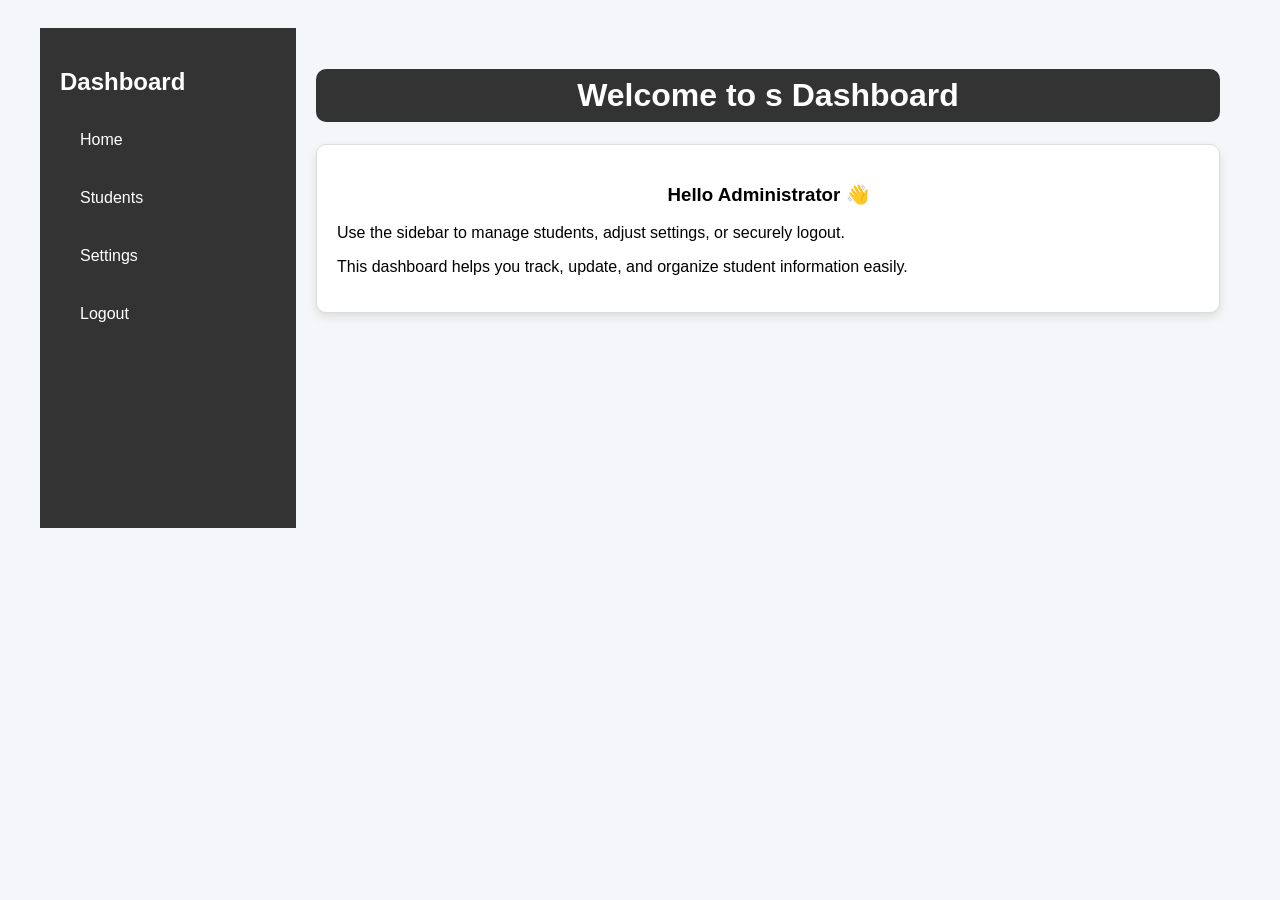
<file: index.html>
<!DOCTYPE html>
<html>

<head>
  <meta charset="UTF-8">
  <meta name="viewport" content="width=device-width, initial-scale=1">
  <title>Design layout</title>
  <link rel="stylesheet" href="style.css">
  <style>
/**  body{
    margin: 0;
  }
  .wrapper{
    display: flex;
    background:  rgba(239, 239, 239, 0) ;
    width: 100%;
    max-width: 1200px;
    padding: 20px;
    margin: auto;
  }
  nav{
    width: 256px;
    background: #333;
    color: white;
    padding: 20px;
    height: 500px;
    box-sizing: border-box;
  }
  ul{
    list-style: none;
    padding: 0;
    margin: 0;
  }
  li{
    margin: 10px 0;
  }
  a{
    color: white;
    text-decoration: none;
    display: flex;
    justify-content: flex-start;
    align-items: center;
    padding-left:   20px;
    
    gap: 12px;
    padding: 15px 20px;
  }
  main{
    flex:1;
    padding: 20px;
    color: #000;

  }
  h1{
    background: #333;
    color: white;
    text-align: center;
    padding: 8px;
    border-radius: 10px;
  }
  h3{
    text-align: center;
    font-weight: bold;
    
  }
  .main1{
    padding: 20px;
    background: white;
    box-shadow: 0 4px 8px #ddd;
    border: 1px solid #ddd;
    border-radius: 10px;
  } *#/
  </style>
</head>

<body>
  <div class="wrapper">
    <nav>
      <h2>Dashboard</h2>
      <ul>
        <li><a href="home.html">Home</a></li>
        <li><a href="students.html">Students</a></li>
        <li><a href="settings.html">Settings</a></li>
        <li><a href="logout.html">Logout</a></li>
      </ul>
    </nav>
    <main>
      <h1>Welcome to s Dashboard</h1>
      <div class="main1">
      <h3>Hello Administrator 👋</h3>
      <p>Use the sidebar to manage students, adjust settings, or securely logout.</p>
      <p>This dashboard helps you track, update, and organize student information easily.</p>
      </div>
    </main>
  </div>
</body>

</html>
</file>
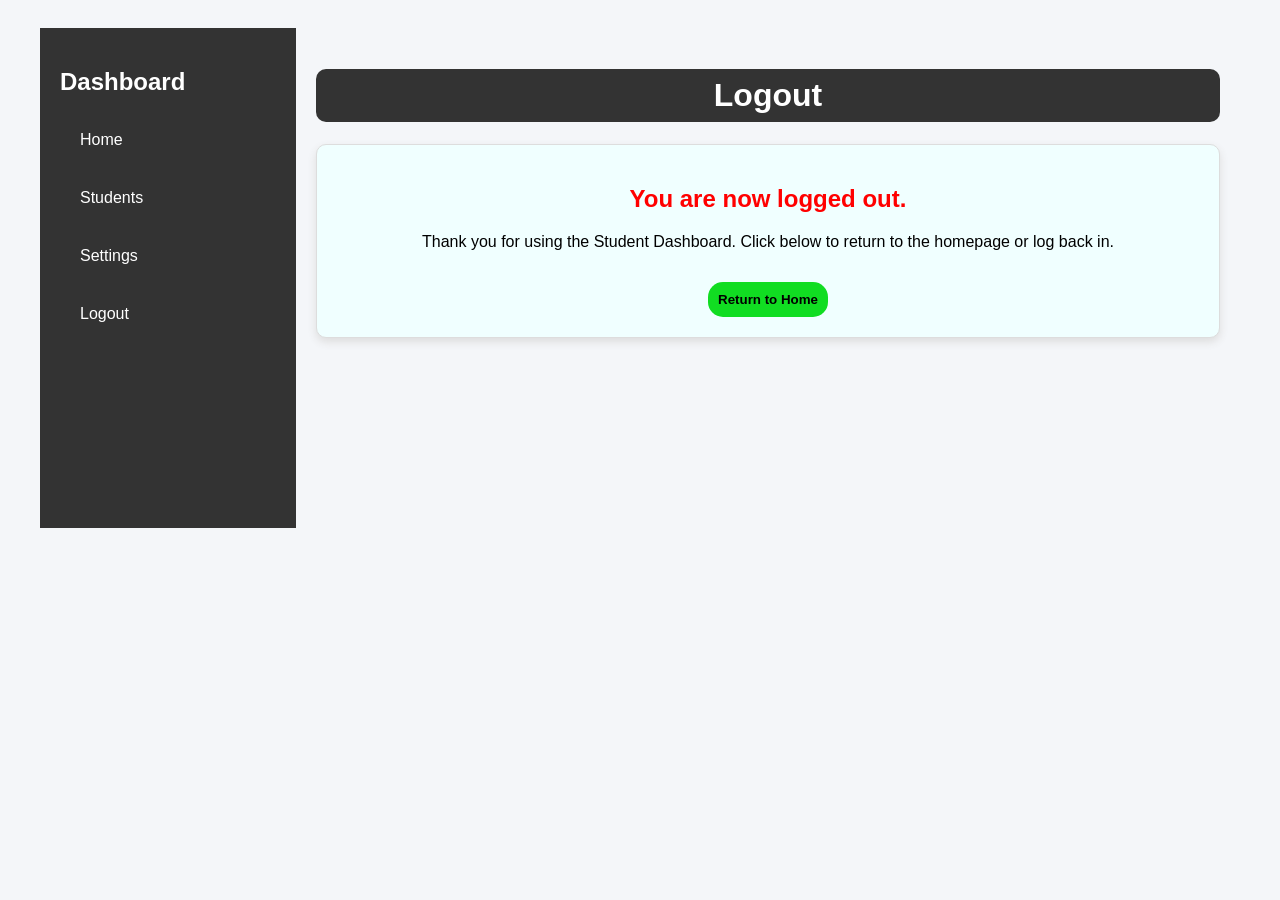
<file: logout.html>
<!DOCTYPE html>
<html>

<head>
  <meta charset="UTF-8">
  <meta name="viewport" content="width=device-width, initial-scale=1">
  <title>Design layout</title>
  <link rel="stylesheet" href="style.css">
  <style>
 /** .wrapper{
    display: flex;
    background:  rgba(187, 6, 6, 0) ;
    width: 100%;
    max-width: 1200px;
    padding: 20px;
    margin: auto;
  }
  nav{
    width: 256px;
    height: 500px;
    background: #333;
    color: white;
    padding: 20px;
    box-sizing: border-box;
  }
  ul{
    list-style: none;
    padding: 0;
    margin: 0;
  }
  li{
    margin: 10px 0;
  }
  a{
    color: white;
    text-decoration: none;
    display: flex;
    justify-content: flex-start;
    align-items: center;
    padding-left:   20px;
    
    gap: 12px;
    padding: 15px 20px;
  }
  main{
    flex:1;
    padding: 20px;
    color: #000;

  }
  h1{
    background: #333;
    color: white;
    text-align: center;
    padding: 8px;
    border-radius: 10px;
  }
  .main4{
    background: #f0ffff;
    padding: 20px;
    text-align: center ;
    box-shadow: 0 4px 8px #ddd;
    border: 1px #ddd solid;
    border-radius: 10px;
  }
  .inf{
    text-align: center;
    color: red;
  }
  .btn-end{
   background: #1d2; 
   padding: 10px;
   margin-top: 15px;
   font-weight: bold;
   border: none;
   border-radius: 15px;
  } **/
  </style>
</head>

<body>
  <div class="wrapper">
    <nav>
      <h2>Dashboard</h2>
      <ul>
        <li><a href="index.html">Home</a></li>
        <li><a href="students.html">Students</a></li>
        <li><a href="settings.html">Settings</a></li>
        <li><a href="logout.html">Logout</a></li>
      </ul>
    </nav>
    <main>
      <h1>Logout</h1>
      <div class="main4">
      <h2 class="inf">You are now logged out.</h2>
      <p>Thank you for using the Student Dashboard. Click below to return to the homepage or log back in.</p>
      <button onclick="location.href='home.html'" class="btn-end"> Return to Home</button>
      </div>
    </main>
  </div>
</body>

</html>
</file>
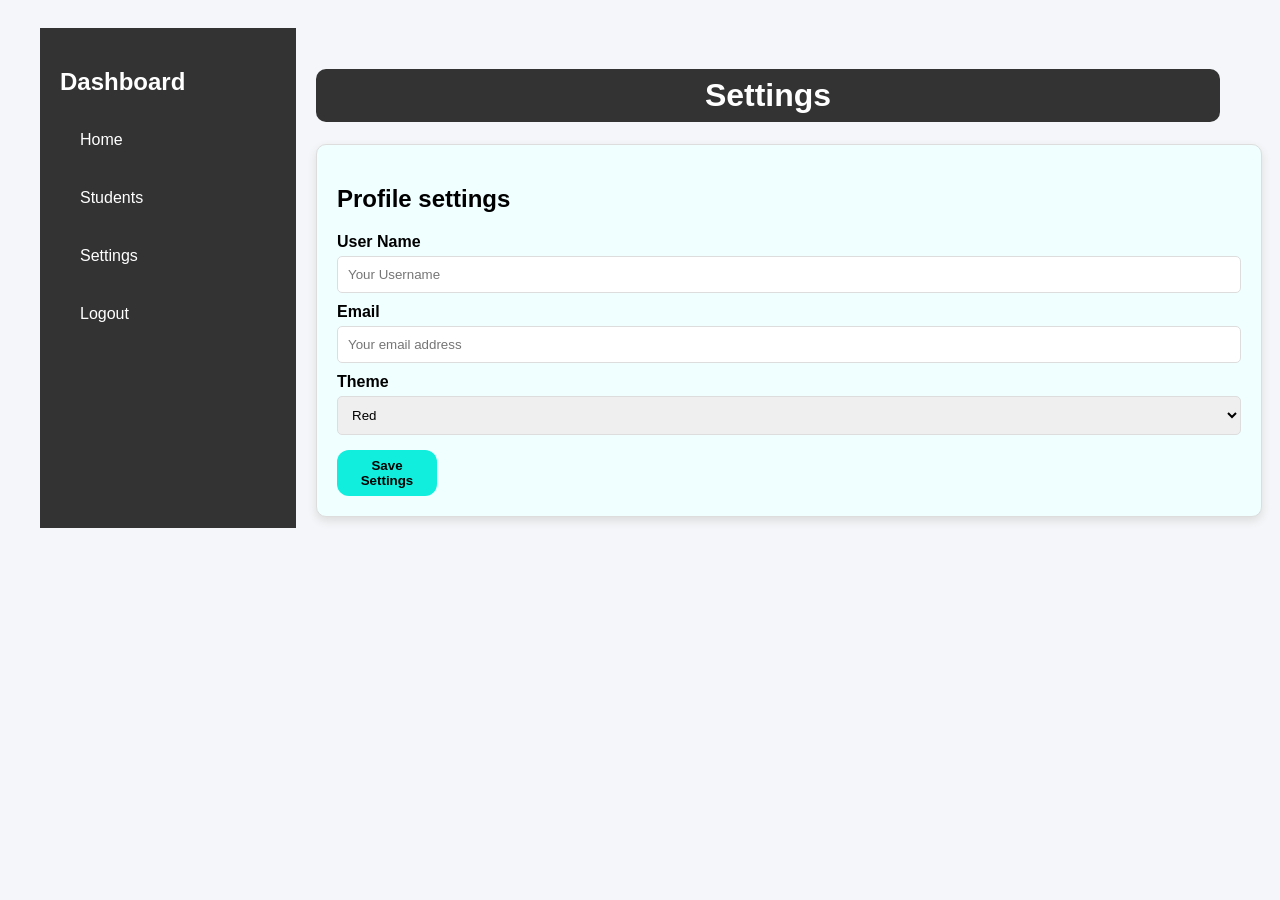
<file: settings.html>
<!DOCTYPE html>
<html>

<head>
  <meta charset="UTF-8">
  <meta name="viewport" content="width=device-width, initial-scale=1">
  <title>Design layout</title>
  <link rel="stylesheet" href="style.css">
 <style>
 /**
  .wrapper{
    display: flex;
    background:  rgba(122, 255, 200, 0) ;
    width: 100%;
    max-width: 1200px;
    padding: 20px;
    margin: auto;
  }
  nav{
    width: 256px;
    height: 500px;
    background: #333;
    color: white;
    padding: 20px;
    box-sizing: border-box;
  }
  ul{
    list-style: none;
    padding: 0;
    margin: 0;
  }
  li{
    margin: 10px 0;
  }
  a{
    color: white;
    text-decoration: none;
    display: flex;
    justify-content: flex-start;
    align-items: center;
    padding-left:   20px;
    
    gap: 12px;
    padding: 15px 20px;
  }
  main{
    flex:1;
    padding: 20px;
    color: #000;

  }
  h1{
    background: #333;
    color: white;
    text-align: center;
    padding: 8px;
    border-radius: 10px;
  }
  form{
    width: 100%;
    background: #f0ffff;
    max-width: 500px
    padding: 20px;
    border: 1px solid #ddd;
    border-radius: 10px;
    box-shadow: 0 4px 8px #ddd;
  }
  label{
    display: block;
    margin-top: 10px;
    font-weight: bold;
  }
  input[type="text"],
  input[type="email"],
  select{
   width: 100%;
   padding: 10px;
  margin-top: 5px;
  border-radius: 5px;
  box-sizing: border-box;
  border: 1px solid #ddd;
        }
        option:hover{
          background: #1d2;
        }
        #sbmt{
          background: #1ed;
          border-radius: 12px;
          margin-top: 15px;
          font-weight: bold;
          padding: 8px;
          width: 100px;
          border: none;
        } **/
  </style> 
</head>

<body>
  <div class="wrapper">
    <nav>
      <h2>Dashboard</h2>
      <ul>
        <li><a href="index.html">Home</a></li>
        <li><a href="students.html">Students</a></li>
        <li><a href="settings.html">Settings</a></li>
        <li><a href="logout.html">Logout</a></li>
      </ul>
    </nav>
    <main>
      <h1>Settings</h1>
      <form>
      <h2>Profile settings</h2>  
      <label for="">User Name</label>
      <input type="text" name="" id="" placeholder="Your Username">
      <label for="">Email</label>
      <input type="email" name="" id="" placeholder="Your email address">
      <label for="">Theme</label>
      <select name="" id="">
       <option value="">Red</option> 
       <option value="">Blue</option>
       <option value="">Green</option>
       <option value="">Black</option>
      </select>
      <button type="submit" id="sbmt">Save Settings</button>
      </form>
    </main>
  </div>
</body>

</html>
</file>
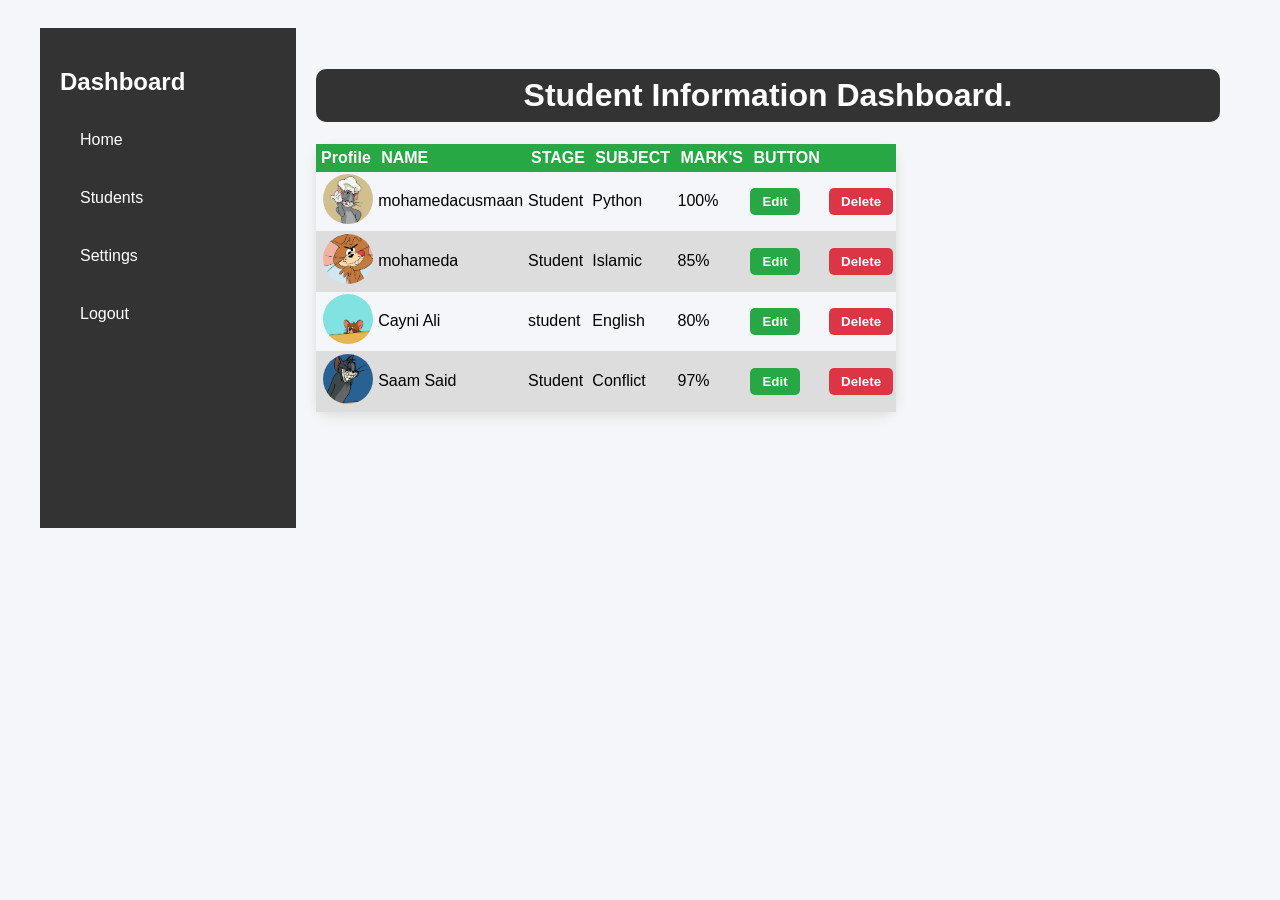
<file: students.html>
<!DOCTYPE html>
<html lang="en">
<head>
<meta charset="UTF-8">
<meta name="viewport" content="width=device-width, initial-scale=1.0">
<title>Student Table</title>
<link rel="stylesheet" href="style.css">
</head>

<body>
    <div class="wrapper">
    <nav>
      <h2>Dashboard</h2>
      <ul>
        <li><a href="index.html">Home</a></li>
        <li><a href="students.html">Students</a></li>
        <li><a href="settings.html">Settings</a></li>
        <li><a href="logout.html">Logout</a></li>
      </ul>
    </nav>
  <main>
    <h1>Student Information Dashboard.</h1>
<table>
  <tr>
    <th>Profile</th>
    <th>NAME</th>
    <th>STAGE</th>
    <th>SUBJECT</th>
    <th>MARK'S</th>
    <th>BUTTON</th>
  </tr>

  <tr>
    <td><img src="img1.jpg" alt="" /></td>
    <td>mohamedacusmaan</td>
    <td>Student</td>
    <td>Python</td>
    <td>100%</td>
    <td>
      <button class="edit">Edit</button>
      <button class="delete">Delete</button>
    </td>
  </tr>

  <tr>
    <td><img src="img2.jpg" alt="profile.png" /></td>
    <td>mohameda</td>
    <td>Student</td>
    <td>Islamic</td>
    <td>85%</td>
    <td>
      <button class="edit">Edit</button>
      <button class="delete">Delete</button>
    </td>
  </tr>

  <tr>
    <td><img src="img3.jpg" alt="" /></td>
    <td>Cayni Ali</td>
    <td>student</td>
    <td>English</td>
    <td>80%</td>
    <td>
      <button class="edit">Edit</button>
      <button class="delete">Delete</button>
    </td>
  </tr>

  <tr>
    <td><img src="img4.jpg" alt="" /></td>
    <td>Saam Said</td>
    <td>Student</td>
    <td>Conflict</td>
    <td>97%</td>
    <td>
      <button class="edit">Edit</button>
      <button class="delete">Delete</button>
    </td>
  </tr>

</table>
</main>
</div>
</body>
</html>
</file>
<file: style.css>
/**Parents**/
body{
  font-family: Arial, sans-serif;
  background: #f4f6f9;
}
.wrapper{
    display: flex; 
    background:  rgba(122, 255, 200, 0) ;
    width: 100%;
    max-width: 1200px;
    padding: 20px;
    margin: auto;
  }
  nav{
    width: 256px;
    height: 500px;
    background: #333;
    color: white;
    padding: 20px;
    box-sizing: border-box;
  }
  ul{
    list-style: none;
    padding: 0;
    margin: 0;
  }
  li{
    margin: 10px 0;
  }
  a{
    color: white;
    text-decoration: none;
    display: flex;
    justify-content: flex-start;
    align-items: center;
    padding-left:   20px;
    
    gap: 12px;
    padding: 15px 20px;
  }
 
 main{
    flex:1;
    padding: 20px;
    color: #000;
 }
h1{
    background: #333;
    color: white;
    text-align: center;
    padding: 8px;
    border-radius: 10px;
  }
  /***Home**/
  h3{
    text-align: center;
    font-weight: bold;
    
  }
  .main1{
    padding: 20px;
    background: white;
    box-shadow: 0 4px 8px #ddd;
    border: 1px solid #ddd;
    border-radius: 10px;
  }
  /**Settings**/
  form{
    width: 100%;
    background: #f0ffff;
    /**max-width: 500px**/
    padding: 20px;
    border: 1px solid #ddd;
    border-radius: 10px;
    box-shadow: 0 4px 8px #ddd;
  }
  label{
    display: block;
    margin-top: 10px;
    font-weight: bold;
  }
  input[type="text"],
  input[type="email"],
  select{
   width: 100%;
   padding: 10px;
  margin-top: 5px;
  border-radius: 5px;
  box-sizing: border-box;
  border: 1px solid #ddd;
        }
        option:hover{
          background: #1d2;
        }
        #sbmt{
          background: #1ed;
          border-radius: 12px;
          margin-top: 15px;
          font-weight: bold;
          padding: 8px;
          width: 100px;
          border: none;
        }
        /**Students**/
  table{
  width: 580px;
 /** margin: 50px auto;**/
  border-collapse: collapse;
  border-radius: 15px;
  box-shadow: 0px 4px 12px #ddd;
}

th{
  background: #28a745;
  color: white;
  padding: 5px;
  text-align: left;
}

td{
  padding: 2px;
  border-bottom: 1px solid #ddd;
}

tr:nth-child(odd){
  background: #ddd;
}

tr:hover{
  background: rgba(251, 17, 201, 0.2);
}
  img{
    float: left;
    width: 50px;
    height: 50px;
    margin: 0 0 5px 5px;
    border: none;
    border-radius: 50px;
  }
button{
  padding: 6px 12px;
  border: none;
  border-radius: 5px;
  cursor: pointer;
  font-weight: bold;
}

.edit{
  background: #28a745;
  color: white;
}

.edit:hover{
  background: #1e7e34;
}

.delete{
  background: #dc3545;
  color: white;
  margin-left: 25px;
}

.delete:hover{
  background: #a71d2a;
}

/**Logout**/
  .main4{
    background: #f0ffff;
    padding: 20px;
    text-align: center ;
    box-shadow: 0 4px 8px #ddd;
    border: 1px #ddd solid;
    border-radius: 10px;
  }
  .inf{
    text-align: center;
    color: red;
  }
  .btn-end{
   background: #1d2; 
   padding: 10px;
   margin-top: 15px;
   font-weight: bold;
   border: none;
   border-radius: 15px;
  }
</file>
